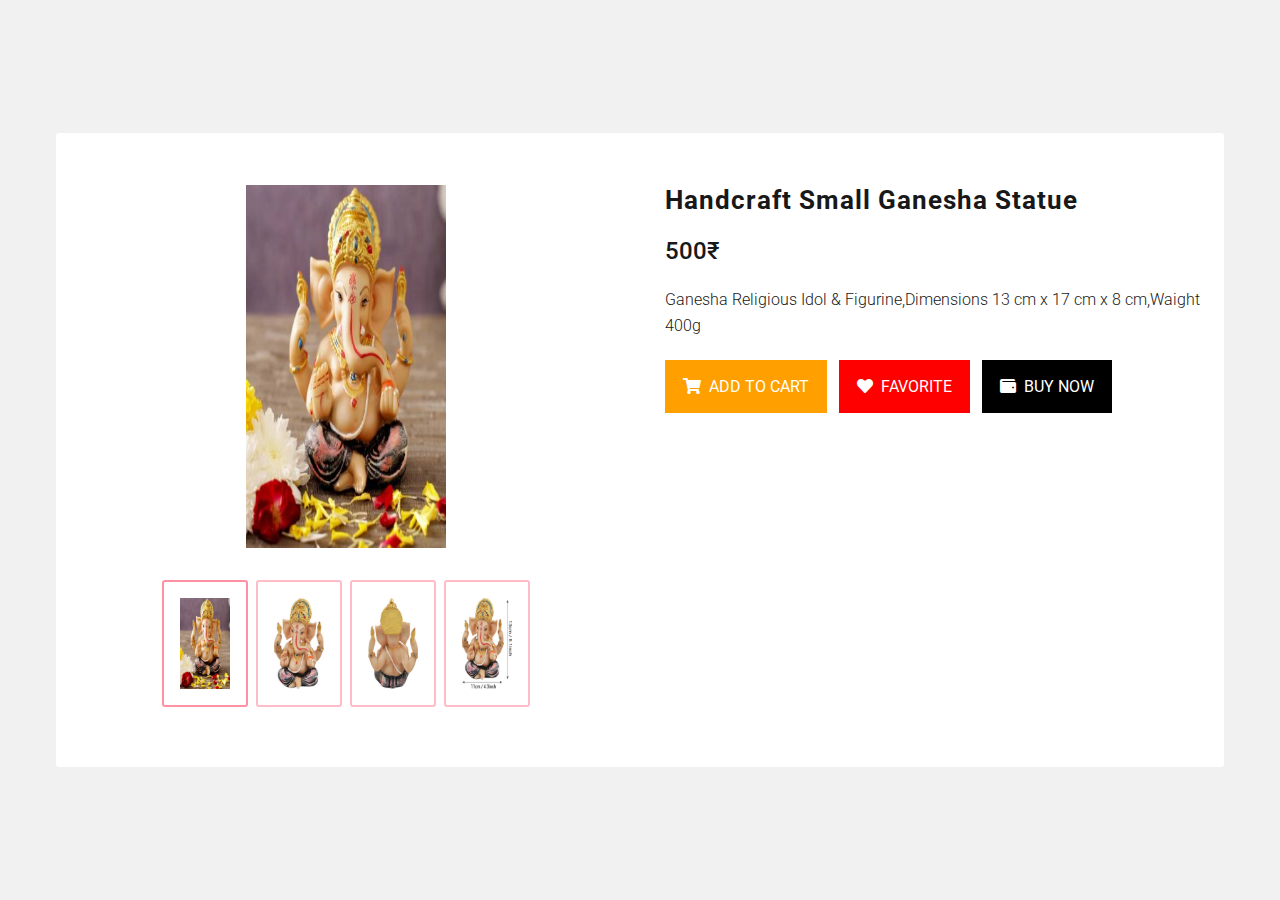
<file: product/Single Product Page/index.html>
<!DOCTYPE html>
<html lang="en">


<head>
    <meta charset="UTF-8">
    <meta http-equiv="X-UA-Compatible" content="IE=edge">
    <meta name="viewport" content="width=device-width, initial-scale=1.0">
    <title>Product Page</title>
    <link rel="stylesheet" href="style.css">
    <link rel="stylesheet" href="https://cdnjs.cloudflare.com/ajax/libs/font-awesome/5.15.4/css/all.min.css"
        integrity="sha512-1ycn6IcaQQ40/MKBW2W4Rhis/DbILU74C1vSrLJxCq57o941Ym01SwNsOMqvEBFlcgUa6xLiPY/NS5R+E6ztJQ=="
        crossorigin="anonymous" referrerpolicy="no-referrer" />
</head>


<body>

    <div class="main-wrapper">
        <div class="container">
            <div class="product-div">
                <div class="product-div-left">
                    <div class="img-container">
                        <img src="images/w1.png" alt="watch">
                    </div>
                    <div class="hover-container">
                        <div><img src="images/w1.png"></div>
                        <div><img src="images/w2.png"></div>
                        <div><img src="images/w3.png"></div>
                        <div><img src="images/w4.png"></div>
                    </div>
                </div>
                <div class="product-div-right">
                    <span class="product-name">Handcraft Small Ganesha Statue</span>
                    <span class="product-price">500₹</span>
                    <p class="product-description">Ganesha Religious Idol & Figurine,Dimensions 13 cm x 17 cm x 8
                        cm,Waight 400g </p>

                    <div class="btn-groups">
                        <button type="button" class="add-cart-btn"><i class="fas fa-shopping-cart"></i>add to
                            cart</button>
                        <button type="button" class="add-wishlist-btn"><i class="fas fa-heart"></i>favorite</button>
                        <button type="button" class="buy-now-btn"><i class="fas fa-wallet"></i>buy now</button>
                    </div>
                    
                </div>
            </div>
        </div>
    </div>

    <script src="script.js"></script>
</body>

</html>
</file>
<file: product/Single Product Page/style.css>
@import url('https://fonts.googleapis.com/css2?family=Roboto:wght@300;400;500;700;900&display=swap');

*{
    padding: 0;
    margin: 0;
    box-sizing: border-box;
}

html, body{
    font-family: 'Roboto', sans-serif;
}

img{
    width: 100%;
    display: block;
}
.main-wrapper{
    min-height: 100vh;
    background-color: #f1f1f1;
    display: flex;
    align-items: center;
    justify-content: center;
}
.container{
    max-width: 1200px;
    padding: 0 1rem;
    margin: 0 auto;
}
.product-div{
    margin: 1rem 0;
    padding: 2rem 0;
    display: grid;
    grid-template-columns: repeat(2, 1fr);
    background-color: #fff;
    border-radius: 3px;
    column-gap: 10px;
}
.product-div-left{
    padding: 20px;
}
.product-div-right{
    padding: 20px;
}
.img-container img{
    width: 200px;
    margin: 0 auto;
}
.hover-container{
    display: flex;
    flex-wrap: wrap;
    align-items: center;
    justify-content: center;
    margin-top: 32px;
}
.hover-container div{
    border: 2px solid rgba(252, 160, 175, 0.7);
    padding: 1rem;
    border-radius: 3px;
    margin: 0 4px 8px 4px;
    display: flex;
    align-items: center;
    justify-content: center;
}
.active{
    border-color: rgb(255, 145, 163)!important;
}
.hover-container div:hover{
    border-color: rgb(255, 145, 163);
}
.hover-container div img{
    width: 50px;
    cursor: pointer;
}
.product-div-right span{
    display: block;
}
.product-name{
    font-size: 26px;
    margin-bottom: 22px;
    font-weight: 700;
    letter-spacing: 1px;
    opacity: 0.9;
}
.product-price{
    font-weight: 700;
    font-size: 24px;
    opacity: 0.9;
    font-weight: 500;
}
.product-description{
    font-weight: 18px;
    line-height: 1.6;
    font-weight: 300;
    opacity: 0.9;
    margin-top: 22px;
}
.btn-groups{
    margin-top: 22px;
}
.btn-groups button{
    display: inline-block;
    font-size: 16px;
    font-family: inherit;
    text-transform: uppercase;
    padding: 15px 16px;
    color: #fff;
    cursor: pointer;
    transition: all 0.3s ease;
}
.btn-groups button .fas{
    margin-right: 8px;
}
.add-cart-btn{
    background-color: #FF9F00;
    border: 2px solid #FF9F00;
    margin-right: 8px;
}
.add-cart-btn:hover{
    background-color: #fff;
    color: #FF9F00;
}
.add-wishlist-btn{
    background-color: #ff0000;
    border: 2px solid #ff0000;
    margin-right: 8px;
}
.add-wishlist-btn:hover{
    background-color: #fff;
    color: #ff0000;
}
.buy-now-btn{
    background-color: #000;
    border: 2px solid #000;
}
.buy-now-btn:hover{
    background-color: #fff;
    color: #000;
}

@media screen and (max-width: 992px){
    .product-div{
        grid-template-columns: 100%;
    }
    .product-div-right{
        text-align: center;
    }
    .product-rating{
        justify-content: center;
    }
    .product-description{
        max-width: 400px;
        margin-right: auto;
        margin-left: auto;
    }
}
#order-details{
    margin-top: 25px;
    font-size: 15px;
}
#PostalCode{
   padding-top: 10px;
   padding-bottom: 10px;
   
}
.check{
    color: red;
}

@media screen and (max-width: 400px){
    .btn-groups button{
        width: 100%;
        margin-bottom: 10px;
    }
}
/* ext:liquid */
/* # sourceMappingURL = style.css.map */
</file>
